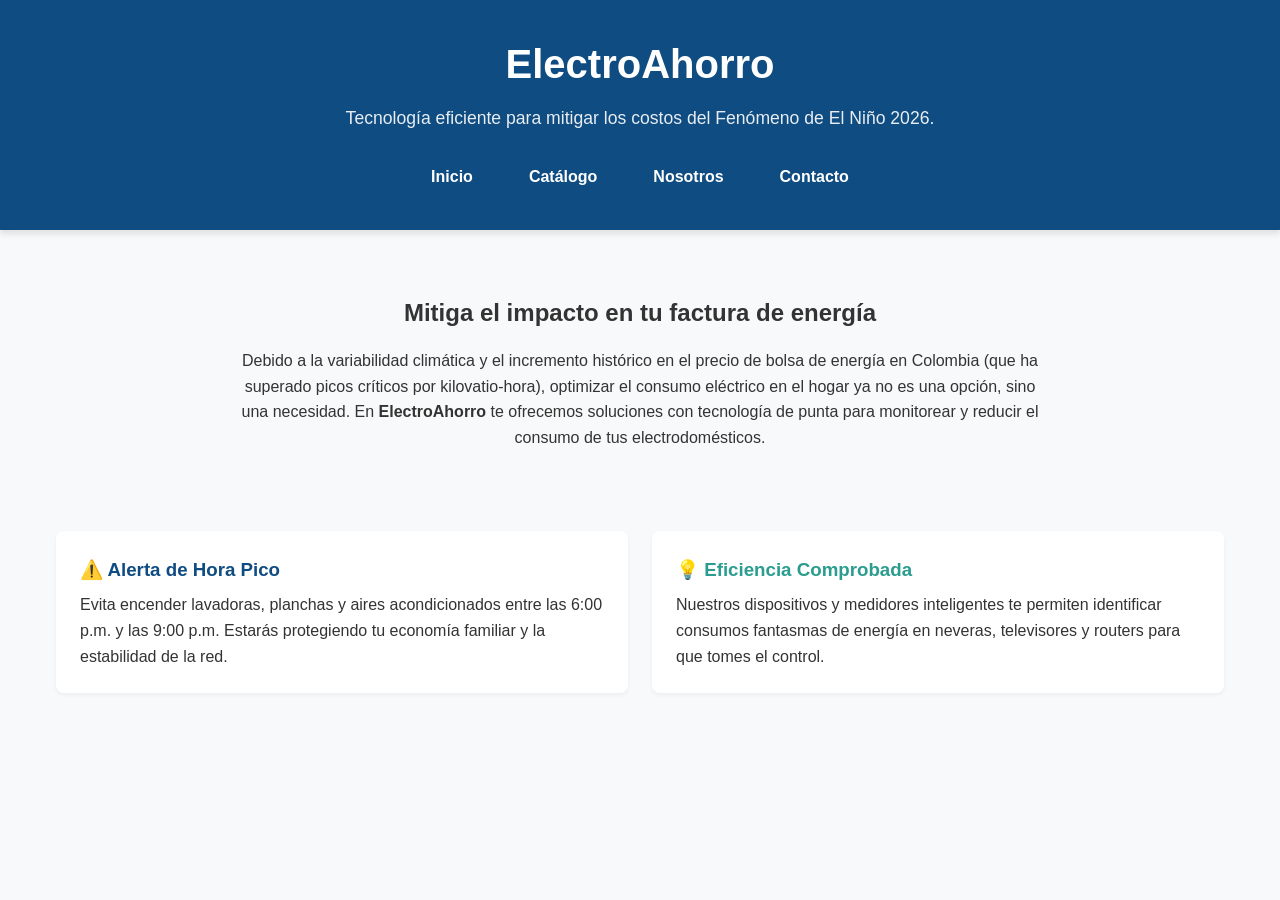
<file: index.html>
<!DOCTYPE html>
<html lang="es">
<head>
    <meta charset="UTF-8">
    <meta name="viewport" content="width=device-width, initial-scale=1.0">
    <title>ElectroAhorro - Inicio</title>
    <link rel="stylesheet" href="css/style.css">
</head>
<body>
    <header class="encabezado">
        <h1>ElectroAhorro</h1>
        <p>Tecnología eficiente para mitigar los costos del Fenómeno de El Niño 2026.</p>
        <nav class="menu">
            <a href="index.html">Inicio</a>
            <a href="catalogo.html">Catálogo</a>
            <a href="nosotros.html">Nosotros</a>
            <a href="contacto.html">Contacto</a>
        </nav>
    </header>
    <main>
        <section class="hero-section" style="text-align: center; padding: 2rem 0;">
            <h2>Mitiga el impacto en tu factura de energía</h2>
            <p style="max-width: 800px; margin: 1rem auto;">
                Debido a la variabilidad climática y el incremento histórico en el precio de bolsa de energía en Colombia (que ha superado picos críticos por kilovatio-hora), optimizar el consumo eléctrico en el hogar ya no es una opción, sino una necesidad. En <strong>ElectroAhorro</strong> te ofrecemos soluciones con tecnología de punta para monitorear y reducir el consumo de tus electrodomésticos.
            </p>
        </section>

        <section class="info-grid" style="display: flex; gap: 1.5rem; flex-wrap: wrap; justify-content: center; margin-top: 2rem;">
            <div style="background: white; padding: 1.5rem; border-radius: 8px; flex: 1; min-width: 280px; box-shadow: 0 2px 4px rgba(0,0,0,0.05);">
                <h3 style="color: var(--color-primario); margin-bottom: 0.5rem;">⚠️ Alerta de Hora Pico</h3>
                <p>Evita encender lavadoras, planchas y aires acondicionados entre las 6:00 p.m. y las 9:00 p.m. Estarás protegiendo tu economía familiar y la estabilidad de la red.</p>
            </div>
            <div style="background: white; padding: 1.5rem; border-radius: 8px; flex: 1; min-width: 280px; box-shadow: 0 2px 4px rgba(0,0,0,0.05);">
                <h3 style="color: var(--color-secundario); margin-bottom: 0.5rem;">💡 Eficiencia Comprobada</h3>
                <p>Nuestros dispositivos y medidores inteligentes te permiten identificar consumos fantasmas de energía en neveras, televisores y routers para que tomes el control.</p>
            </div>
        </section>
    </main>

</body>
</html>
</file>
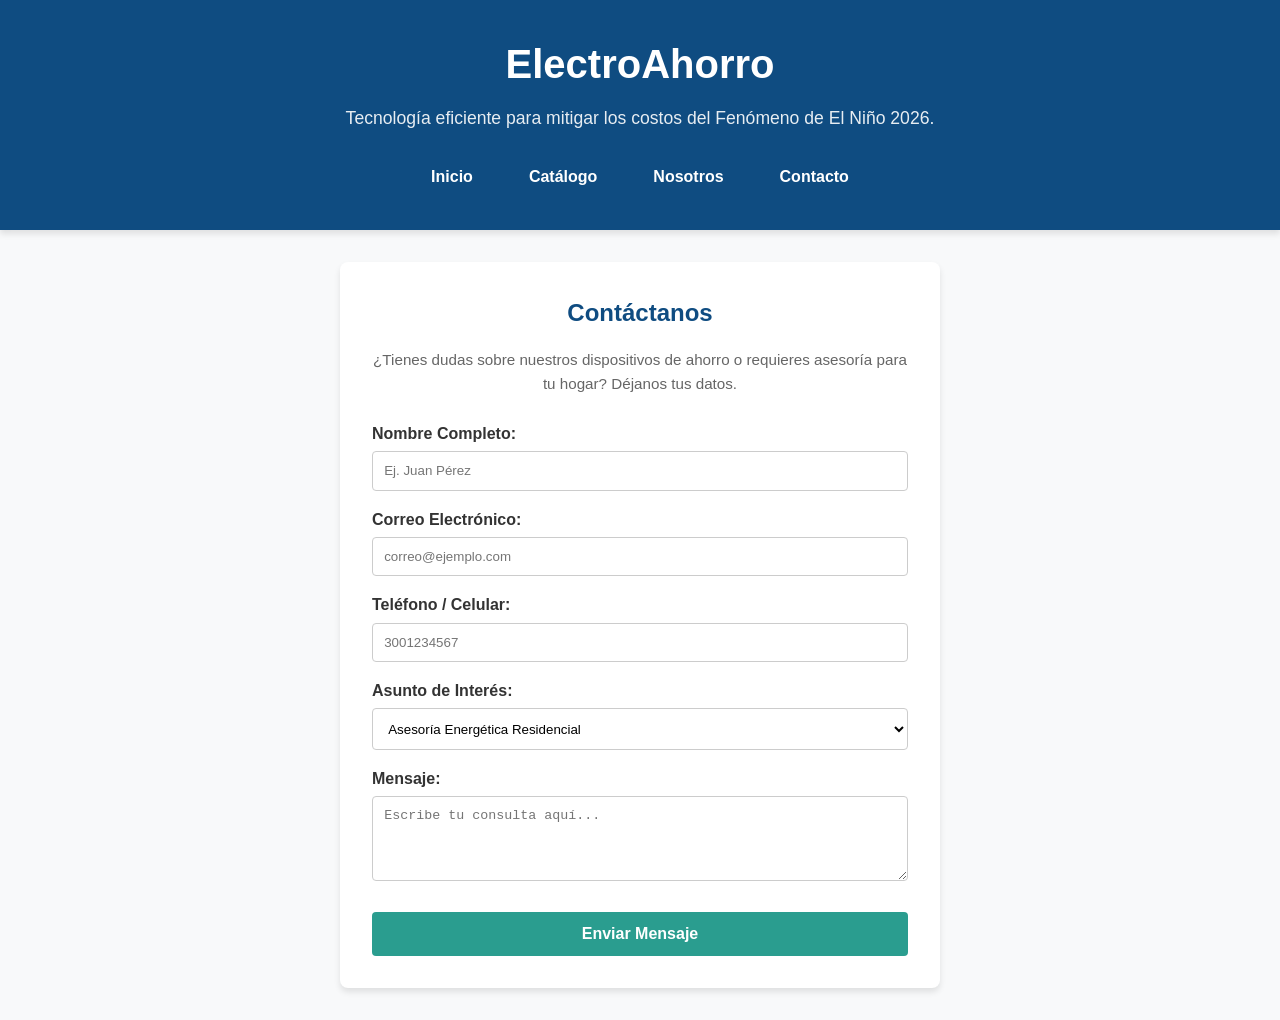
<file: contacto.html>
<!DOCTYPE html>
<html lang="es">
<head>
    <meta charset="UTF-8">
    <meta name="viewport" content="width=device-width, initial-scale=1.0">
    <title>ElectroAhorro - Contacto</title>
    <link rel="stylesheet" href="css/style.css">
</head>
<body>

    <header class="encabezado">
        <h1>ElectroAhorro</h1>
        <p>Tecnología eficiente para mitigar los costos del Fenómeno de El Niño 2026.</p>
        <nav class="menu">
            <a href="index.html">Inicio</a>
            <a href="catalogo.html">Catálogo</a>
            <a href="nosotros.html">Nosotros</a>
            <a href="contacto.html">Contacto</a>
        </nav>
    </header>

    <main>
        <section style="max-width: 600px; margin: 0 auto; background: white; padding: 2rem; border-radius: 8px; box-shadow: 0 4px 6px rgba(0,0,0,0.1);">
            <h2 style="text-align: center; color: var(--color-primario); margin-bottom: 1rem;">Contáctanos</h2>
            <p style="text-align: center; margin-bottom: 1.5rem; font-size: 0.95rem; color: #666;">
                ¿Tienes dudas sobre nuestros dispositivos de ahorro o requieres asesoría para tu hogar? Déjanos tus datos.
            </p>

            <form onsubmit="event.preventDefault(); alert('¡Mensaje enviado con éxito! Nos pondremos en contacto contigo pronto.');" style="display: flex; flex-direction: column; gap: 1rem;">
                                
                <div>
                    <label for="nombre" style="display: block; font-weight: 600; margin-bottom: 0.3rem;">Nombre Completo:</label>
                    <input type="text" id="nombre" required placeholder="Ej. Juan Pérez" style="width: 100%; padding: 0.7rem; border: 1px solid #ccc; border-radius: 4px;">
                </div>

                <div>
                    <label for="email" style="display: block; font-weight: 600; margin-bottom: 0.3rem;">Correo Electrónico:</label>
                    <input type="email" id="email" required placeholder="correo@ejemplo.com" style="width: 100%; padding: 0.7rem; border: 1px solid #ccc; border-radius: 4px;">
                </div>

                <div>
                    <label for="telefono" style="display: block; font-weight: 600; margin-bottom: 0.3rem;">Teléfono / Celular:</label>
                    <input type="tel" id="telefono" required placeholder="3001234567" style="width: 100%; padding: 0.7rem; border: 1px solid #ccc; border-radius: 4px;">
                </div>

                <div>
                    <label for="asunto" style="display: block; font-weight: 600; margin-bottom: 0.3rem;">Asunto de Interés:</label>
                    <select id="asunto" style="width: 100%; padding: 0.7rem; border: 1px solid #ccc; border-radius: 4px; background: white;">
                        <option value="asesoria">Asesoría Energética Residencial</option>
                        <option value="productos">Dispositivos y Medidores</option>
                        <option value="soporte">Soporte Técnico</option>
                        <option value="otro">Otro</option>
                    </select>
                </div>

                <div>
                    <label for="mensaje" style="display: block; font-weight: 600; margin-bottom: 0.3rem;">Mensaje:</label>
                    <textarea id="mensaje" rows="4" required placeholder="Escribe tu consulta aquí..." style="width: 100%; padding: 0.7rem; border: 1px solid #ccc; border-radius: 4px; resize: vertical;"></textarea>
                </div>

                <button type="submit" style="background-color: var(--color-secundario); color: white; border: none; padding: 0.8rem; border-radius: 4px; font-weight: bold; cursor: pointer; font-size: 1rem; margin-top: 0.5rem;">Enviar Mensaje</button>
            </form>
        </section>
    </main>

</body>
</html>
</file>
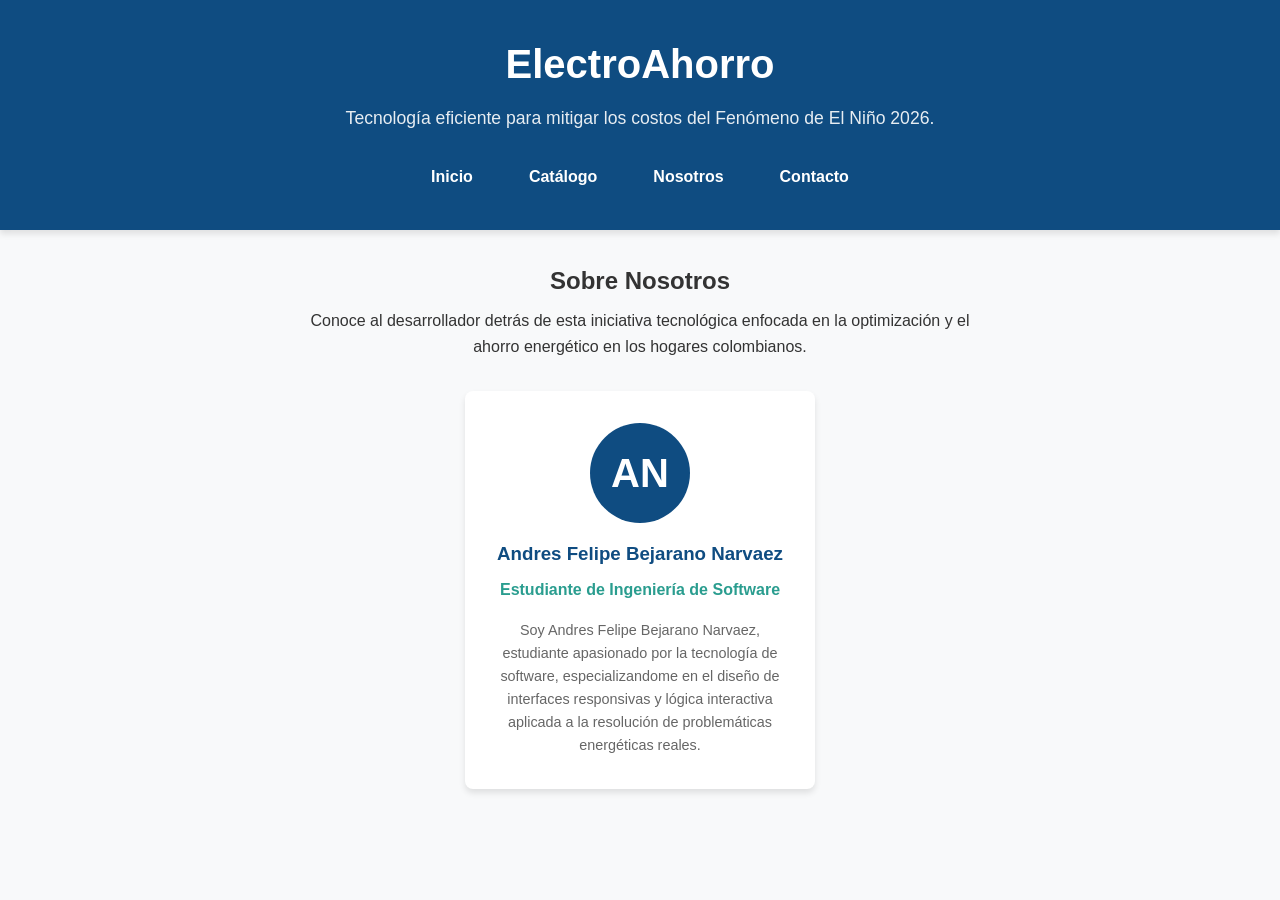
<file: nosotros.html>
<!DOCTYPE html>
<html lang="es">
<head>
    <meta charset="UTF-8">
    <meta name="viewport" content="width=device-width, initial-scale=1.0">
    <title>ElectroAhorro - Nosotros</title>
    <link rel="stylesheet" href="css/style.css">
</head>
<body>

    <header class="encabezado">
        <h1>ElectroAhorro</h1>
        <p>Tecnología eficiente para mitigar los costos del Fenómeno de El Niño 2026.</p>
        <nav class="menu">
            <a href="index.html">Inicio</a>
            <a href="catalogo.html">Catálogo</a>
            <a href="nosotros.html">Nosotros</a>
            <a href="contacto.html">Contacto</a>
        </nav>
    </header>

    <main>
        <section style="text-align: center; margin-bottom: 2rem;">
            <h2>Sobre Nosotros</h2>
            <p style="max-width: 700px; margin: 0.5rem auto 2rem auto;">
                Conoce al desarrollador detrás de esta iniciativa tecnológica enfocada en la optimización y el ahorro energético en los hogares colombianos.
            </p>

            <div style="display: inline-block; background: white; padding: 2rem; border-radius: 8px; box-shadow: 0 4px 6px rgba(0,0,0,0.1); max-width: 350px; width: 100%;">
                <div style="width: 100px; height: 100px; background: var(--color-primario); color: white; border-radius: 50%; display: flex; align-items: center; justify-content: center; font-size: 2.5rem; margin: 0 auto 1rem auto; font-weight: bold;">
                    AN
                </div>
                <h3 style="color: var(--color-primario); margin-bottom: 0.5rem;">Andres Felipe Bejarano Narvaez</h3>
                <p style="color: var(--color-secundario); font-weight: 600; margin-bottom: 1rem;">Estudiante de Ingeniería de Software</p>
                <p style="font-size: 0.9rem; color: #666;">
                    Soy Andres Felipe Bejarano Narvaez, estudiante apasionado por la tecnología de software, especializandome en el diseño de interfaces responsivas y lógica interactiva aplicada a la resolución de problemáticas energéticas reales.
                </p>
            </div>
        </section>
    </main>

</body>
</html>
</file>
<file: css/style.css>
:root {
    --color-primario: #0f4c81;       /* Azul tecnológico */
    --color-secundario: #2a9d8f;     /* Verde ahorro / energía */
    --color-fondo: #f8f9fa;          /* Gris muy claro para el body */
    --color-texto: #333333;          /* Gris oscuro para lectura cómoda */
    --color-blanco: #ffffff;
    --fuente-principal: 'Segoe UI', Tahoma, Geneva, Verdana, sans-serif;
}

* {
    margin: 0;
    padding: 0;
    box-sizing: border-box;
}

body {
    font-family: var(--fuente-principal);
    background-color: var(--color-fondo);
    color: var(--color-texto);
    line-height: 1.6;
}


.encabezado {
    background-color: var(--color-primario);
    color: var(--color-blanco);
    padding: 2rem 1rem;
    text-align: center;
    box-shadow: 0 4px 6px rgba(0, 0, 0, 0.1);
}

.encabezado h1 {
    font-size: 2.5rem;
    margin-bottom: 0.5rem;
}

.encabezado p {
    font-size: 1.1rem;
    margin-bottom: 1.5rem;
    opacity: 0.9;
}

.menu {
    display: flex;
    justify-content: center;
    gap: 1.5rem;
    flex-wrap: wrap;
}

.menu a {
    color: var(--color-blanco);
    text-decoration: none;
    font-weight: 600;
    padding: 0.5rem 1rem;
    border-radius: 4px;
    transition: background-color 0.3s ease;
}

.menu a:hover {
    background-color: var(--color-secundario);
}

main {
    max-width: 1200px;
    margin: 2rem auto;
    padding: 0 1rem;
}
@media (max-width: 768px) {
    .encabezado h1 {
        font-size: 2rem;
    }

    .menu {
        gap: 1rem;
    }

    main {
        padding: 0 0.5rem;
    }
}

/* Para teléfonos móviles (máximo 480px) */
@media (max-width: 480px) {
    .encabezado {
        padding: 1.5rem 0.5rem;
    }

    .encabezado h1 {
        font-size: 1.6rem;
    }

    .encabezado p {
        font-size: 1rem;
    }

    .menu {
        flex-direction: column;
        gap: 0.5rem;
    }

    .menu a {
        display: block;
        padding: 0.4rem;
    }
}
</file>
